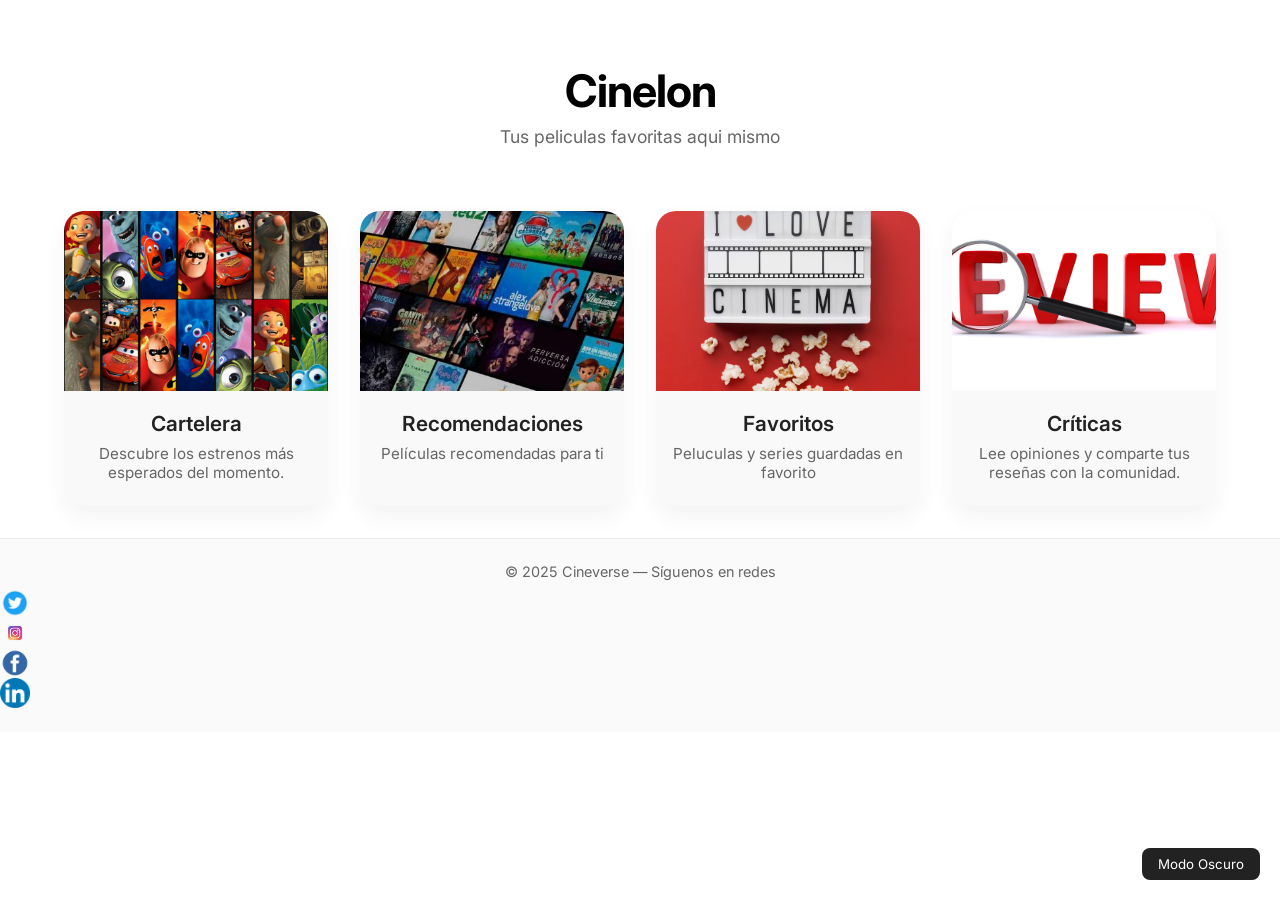
<file: Proyecto/index.html>
<!DOCTYPE html>
<html lang="es">
<head>
    <meta charset="UTF-8">
    <meta name="viewport" content="width=device-width, initial-scale=1.0">
    <title>Cinelon</title>
    <link rel="stylesheet" href="css/style.css">
    <link href="https://fonts.googleapis.com/css2?family=Inter:wght@400;600&display=swap" rel="stylesheet">
</head>
<body>
    <div class="parent">
        <header>
            <h1>Cinelon</h1>
            <p>Tus peliculas favoritas aqui mismo</p>
        </header>

        <main class="content">
            <div class="card div1">
                <img src="img/Cartelera.webp" alt="Cartelera">
                <h2>Cartelera</h2>
                <p>Descubre los estrenos más esperados del momento.</p>
                <button class="btn-more">Ver más</button>
            </div>

            <div class="card div2">
                <img src="img/recomendaciones.jpg" alt="Recomendaciones">
                <h2>Recomendaciones</h2>
                <p>Películas recomendadas para ti</p>
                <button class="btn-more">Ver más</button>
            </div>

            <div class="card div3">
                <img src="img/favoritas.jpg" alt="Favoritos">
                <h2>Favoritos</h2>
                <p>Peluculas y series guardadas en favorito</p>
                <button class="btn-more">Ver más</button>
            </div>

            <div class="card div4">
                <img src="img/review.png" alt="Críticas">
                <h2>Críticas</h2>
                <p>Lee opiniones y comparte tus reseñas con la comunidad.</p>
                <button class="btn-more">Ver más</button>
            </div>
        </main>

       <footer>
            <p>© 2025 Cineverse — Síguenos en redes</p>
            <div class="footer-social">
                <a href="https://x.com/?lang=es" aria-label="Twitter">
                    <img src="img/twitter.png" alt="Twitter" class="social-icon" />
                </a>
                <a href="https://www.instagram.com/" aria-label="Instagram">
                    <img src="img/Instagram.png" alt="Instagram" class="social-icon" />
                </a>
                <a href="https://www.facebook.com/?locale=es_ES" aria-label="Facebook">
                    <img src="img/facebook.png" alt="Facebook" class="social-icon" />
                </a>
                <a href="https://www.linkedin.com/feed/" aria-label="LinkedIn">
                    <img src="img/linke.png" alt="LinkedIn" class="social-icon" />
                </a>
            </div>
        </footer>
    </div>

    <script src="js/script.js"></script>
</body>
</html>
</file>
<file: Proyecto/css/style.css>
* { 
    box-sizing: border-box; 
    margin: 0;
    padding: 0;
    font-family: 'Inter', sans-serif; 
}

body { 
    background-color: #fff;
    color: #222;
     display: flex;
      flex-direction: column;
       min-height: 100vh;
     }

/* HEADER */
header {
    text-align: center;
    padding: 4rem 1rem 2rem; 
}

header h1 {
    font-size: 2.8rem;
    font-weight: 700;
    letter-spacing: -1px;
    color: #000;
}

header p {
    color: #666;
    margin-top: 0.5rem;
    font-size: 1.1rem;
}

.content {
    display: grid;
    grid-template-columns: repeat(auto-fit, minmax(250px, 1fr));
    gap: 2rem;
    padding: 2rem 5%;
    flex: 1;
}

.card {
    background: #f9f9f9;
    border-radius: 20px;
    overflow: hidden;
    box-shadow: 0 10px 25px rgba(0,0,0,0.05);
    transition: transform 0.3s ease;
    text-align: center;
    position: relative;
}

.card img {
    width: 100%;
    height: 180px;
    object-fit: cover;
}
.card h2 {
    margin-top: 1rem;
    font-size: 1.3rem;
    font-weight: 600;
}
.card p {
    color: #666;
    padding: 0.5rem 1rem 1.5rem;
    font-size: 0.95rem;
}
.card:hover {
    transform: translateY(-8px);
    box-shadow: 0 15px 30px rgba(0,0,0,0.1);
}

/* BOTÓN VER MÁS */
.btn-more {
    display: none;
    margin-bottom: 1rem;
    padding: 0.6rem 1.2rem;
    border: none;
    border-radius: 8px;
    background-color: #e50914;
    color: white;
    font-weight: 600;
    cursor: pointer;
    transition: background 0.3s;
}
.btn-more:hover {
    background-color: #b0060f;
}
.card:hover .btn-more {
    display: inline-block;
}

/* FOOTER */
footer {
    background: #fafafa;
    text-align: center;
    padding: 1.5rem 0;
    border-top: 1px solid
    #eee;
}
footer p {
    margin-bottom: 0.5rem;
    font-size: 0.9rem;
    color: #666;
}

.social-icon{
  width:30px;
  height:30px;
  object-fit:contain;
  transition:transform .2s ease;
  display: flex;
  gap: 12px;
  align-items: center; 
  justify-items: center;
}

.footer-social a:hover .social-icon{
  transform:scale(1.2);
}


/* MODO OSCURO */
.dark-mode { 
    background-color: 
    #111; color: 
    #eee; 
}
.dark-mode header p, .dark-mode footer p, .dark-mode .card p 
{ 
    color: #ccc; 
}
.dark-mode .card { 
    background-color: #222;
    box-shadow: 0 10px 25px rgba(0,0,0,0.3); 
}
.dark-mode .btn-more {
    background-color: #ff3b3b;
}
.dark-mode .btn-more:hover {
    background-color: #ff1a1a;
}
</file>
